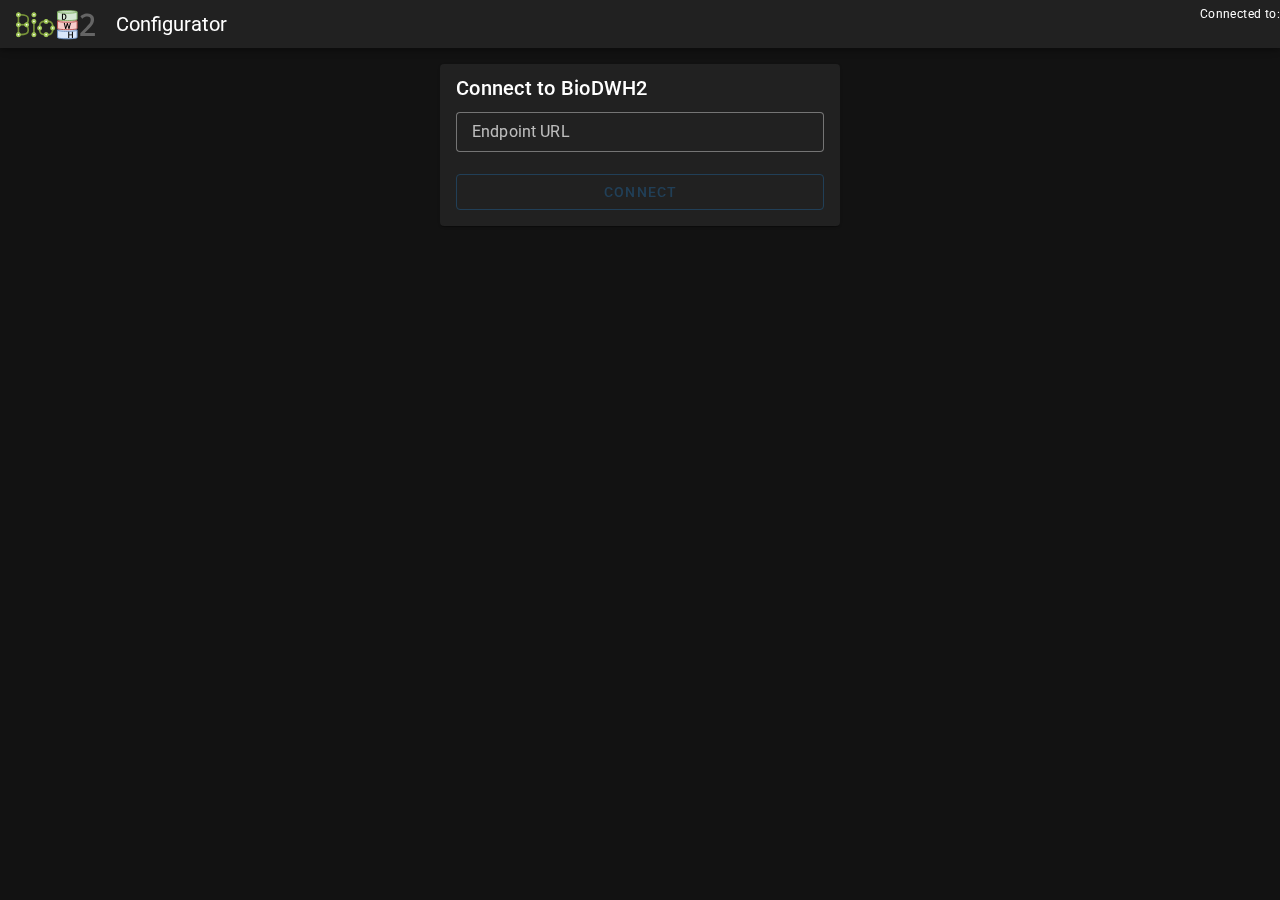
<file: config/index.html>
<!DOCTYPE html>
<html lang="en">

<head>
  <link rel="preconnect" href="https://fonts.gstatic.com/" crossorigin="anonymous">
  <link rel="preload" as="style" onload="this.rel='stylesheet'" href="https://fonts.googleapis.com/css2?family=Roboto:wght@100;300;400;500;700;900&display=swap">
  <link rel="preload" as="font" type="font/eot" href="assets/materialdesignicons-webfont-CSr8KVlo.eot" crossorigin="anonymous">
  <link rel="preload" as="font" type="font/woff2" href="assets/materialdesignicons-webfont-Dp5v-WZN.woff2" crossorigin="anonymous">
  <link rel="preload" as="font" type="font/woff" href="assets/materialdesignicons-webfont-PXm3-2wK.woff" crossorigin="anonymous">
  <link rel="preload" as="font" type="font/ttf" href="assets/materialdesignicons-webfont-B7mPwVP_.ttf" crossorigin="anonymous">

    <meta charset="UTF-8" />
    <link rel="icon" href="./favicon.png" />
    <meta name="viewport" content="width=device-width, initial-scale=1.0" />
    <title>BioDWH2 Configurator</title>
  <script type="module" crossorigin src="./assets/index-CMbrMkdd.js"></script>
  <link rel="stylesheet" crossorigin href="./assets/index-BO6XPz3s.css">
</head>

<body>
    <div id="app"></div>
</body>

</html>
</file>
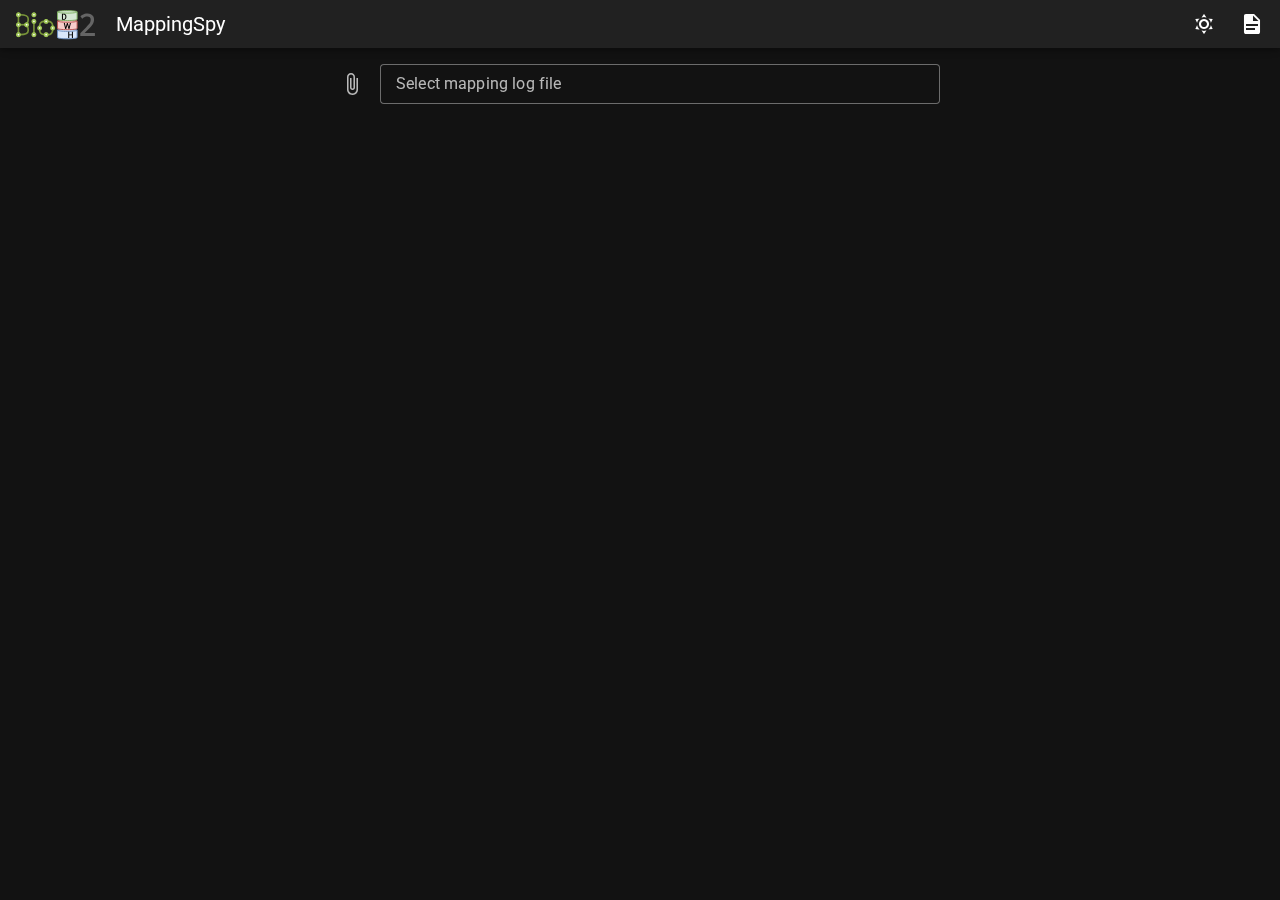
<file: mapping/index.html>
<!DOCTYPE html>
<html lang="en">

<head>
  <link rel="preconnect" href="https://fonts.gstatic.com/" crossorigin="anonymous">
  <link rel="preload" as="style" onload="this.rel='stylesheet'" href="https://fonts.googleapis.com/css2?family=Roboto:wght@100;300;400;500;700;900&display=swap">
  <link rel="preload" as="font" type="font/eot" href="assets/materialdesignicons-webfont-CSr8KVlo.eot" crossorigin="anonymous">
  <link rel="preload" as="font" type="font/woff2" href="assets/materialdesignicons-webfont-Dp5v-WZN.woff2" crossorigin="anonymous">
  <link rel="preload" as="font" type="font/woff" href="assets/materialdesignicons-webfont-PXm3-2wK.woff" crossorigin="anonymous">
  <link rel="preload" as="font" type="font/ttf" href="assets/materialdesignicons-webfont-B7mPwVP_.ttf" crossorigin="anonymous">

    <meta charset="UTF-8" />
    <link rel="icon" href="./favicon.png" />
    <meta name="viewport" content="width=device-width, initial-scale=1.0" />
    <title>BioDWH2 MappingSpy</title>
  <script type="module" crossorigin src="./assets/index-B3gj5RnW.js"></script>
  <link rel="stylesheet" crossorigin href="./assets/index-C00NeOYX.css">
</head>

<body>
    <div id="app"></div>
</body>

</html>
</file>
